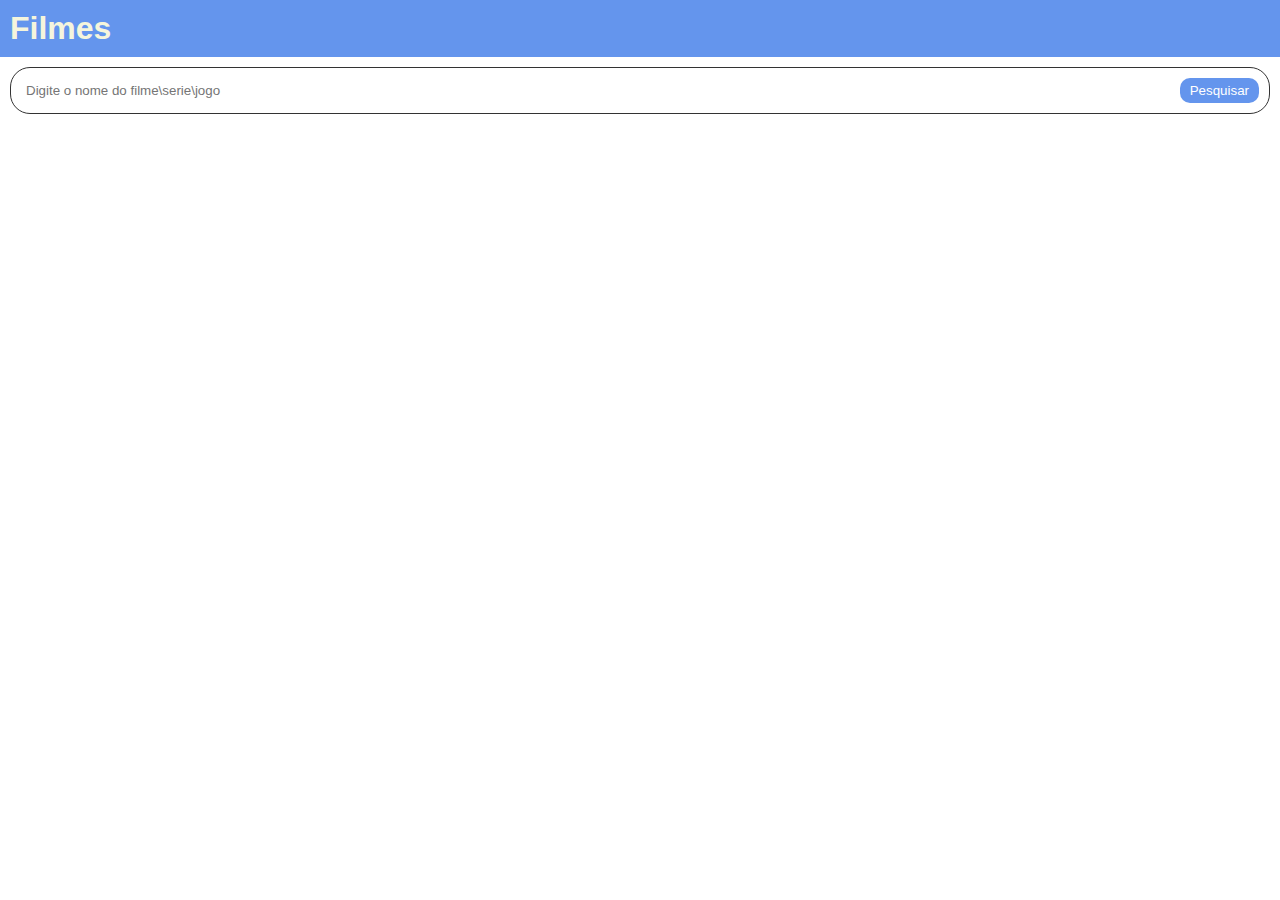
<file: Catalogo/index.html>
<!DOCTYPE html>
<html lang="pt-br">
<head>
    <meta charset="UTF-8">
    <meta name="viewport" content="width=device-width, initial-scale=1.0">
    <link rel="stylesheet" href="css/estilos.css">
    <title>Catalogo</title>
</head>
<body>
    <h1 class="title">Filmes</h1>
    <form>
        <input name="pesquisa" placeholder="Digite o nome do filme\serie\jogo" />
        <button>Pesquisar</button>
    </form>
    <div class="lista">
        
    </div>
    <script src="js/catalogo.js"></script>
</body>
</html>
</file>
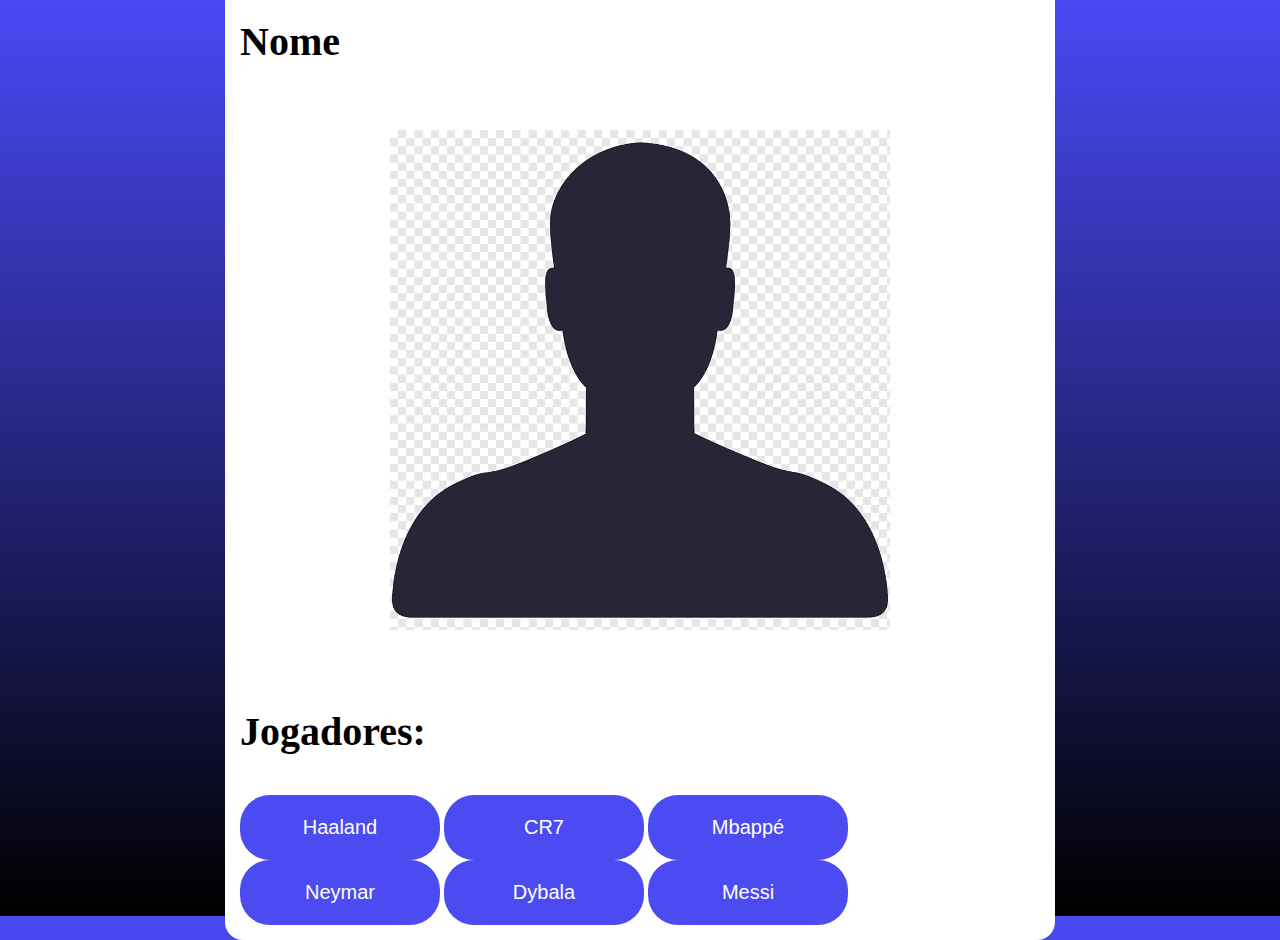
<file: Jogadores/index.html>
<!DOCTYPE html>
<html lang="pt-br">
<head>
    <meta charset="UTF-8">
    <meta name="viewport" content="width=device-width, initial-scale=1.0">
    <title>Jogadores</title>
    <link rel="stylesheet" href="css/estilos.css">
</head>
<body>
    
    
    <div class="caixa">
        <h1> Nome</h1>
        <img src="images/silhueta.png" id="silhueta">
        <div class="botoes">
        <h2><p>Jogadores:</p></h2>
        <button id="Haaland">Haaland</button>
        <button id="CR7">CR7</button>
        <button id="Mbappe">Mbappé</button>
        <button id="Neymar">Neymar</button>
        <button id="Dybala">Dybala</button>
        <button id="Messi">Messi</button>
        </div>
    </div>
    <script src="js/jogadores.js"></script>
</body>
</html>
</file>
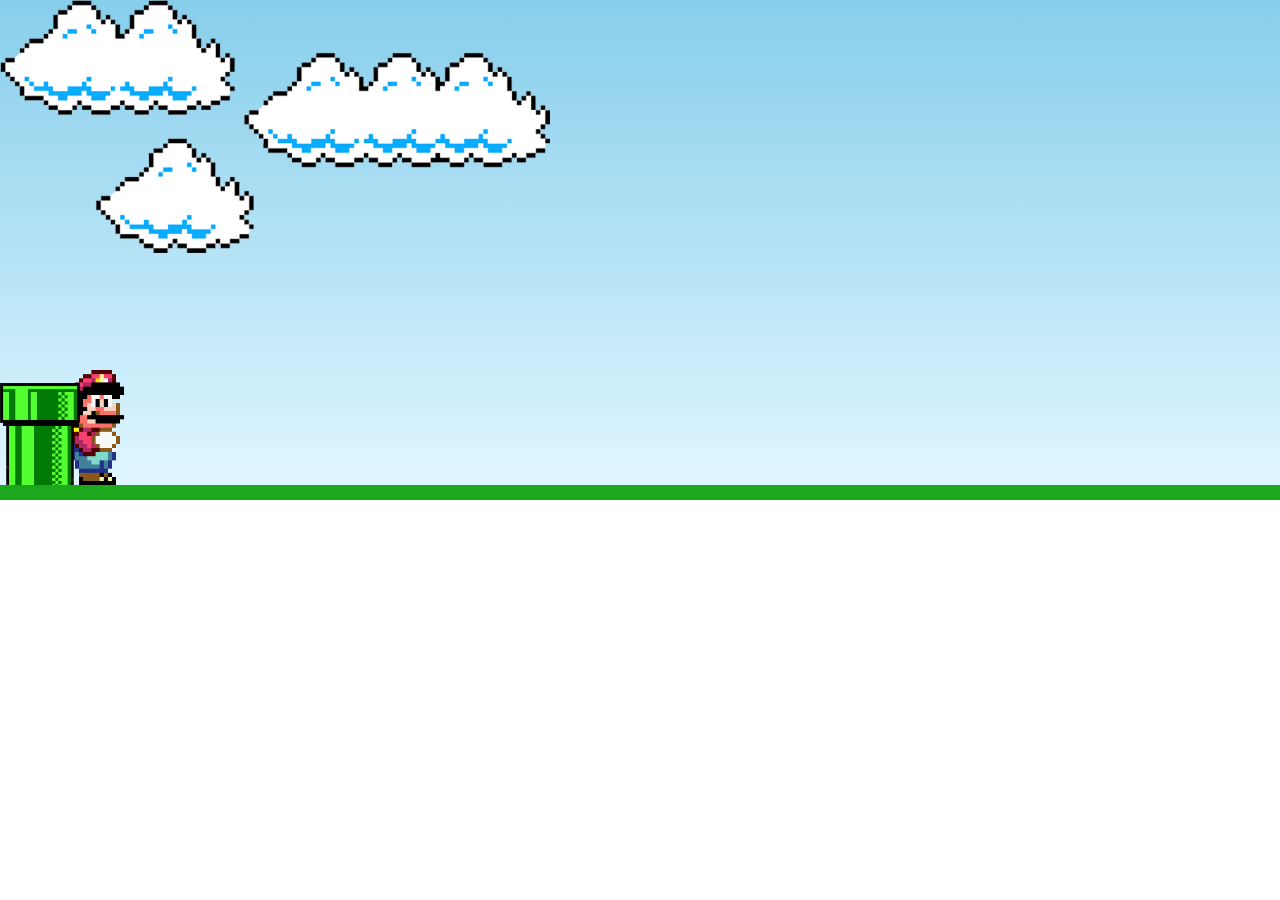
<file: Jogo/index.html>
<!DOCTYPE html>
<html lang="en">
<head>
    <meta charset="UTF-8">
    <meta name="viewport" content="width=device-width, initial-scale=1.0">
    <link rel="stylesheet" href="css/estilos.css">
    <title>Mario</title>
</head>
<body>
    <div class="game-board">
        <img src="images/clouds.png" class="clouds">
        <img src="images/mario.gif" class="mario">
        <img src="images/pipe.png" class="pipe">
    </div>
<script src="js/mario.js"></script>
</body>
</html>
</file>
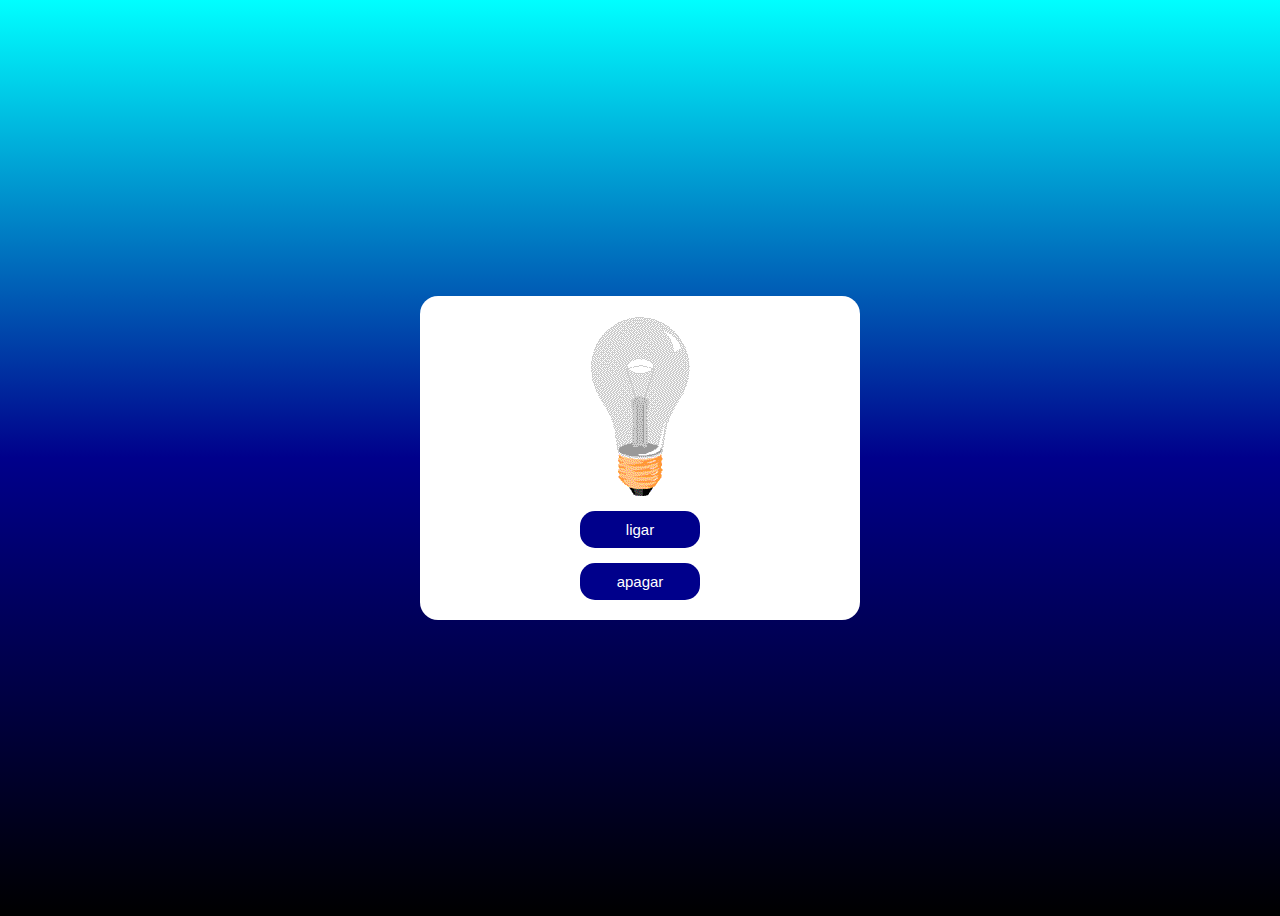
<file: Lampada/index.html>
<!DOCTYPE html>
<html lang="en">
<head>
    <meta charset="UTF-8">
    <meta name="viewport" content="width=device-width, initial-scale=1.0">
    <title>Document</title>
    <link rel="stylesheet" href="css/estilos.css">
</head>
<body>
    <div class="caixa">

        <img src="images/apagada.gif" id="lampada">
        <button id="ligar">ligar</button>
        <button id="apagar">apagar</button>
    </div>
<script src="js/lampada.js"></script>    
</body>
</html>
</file>
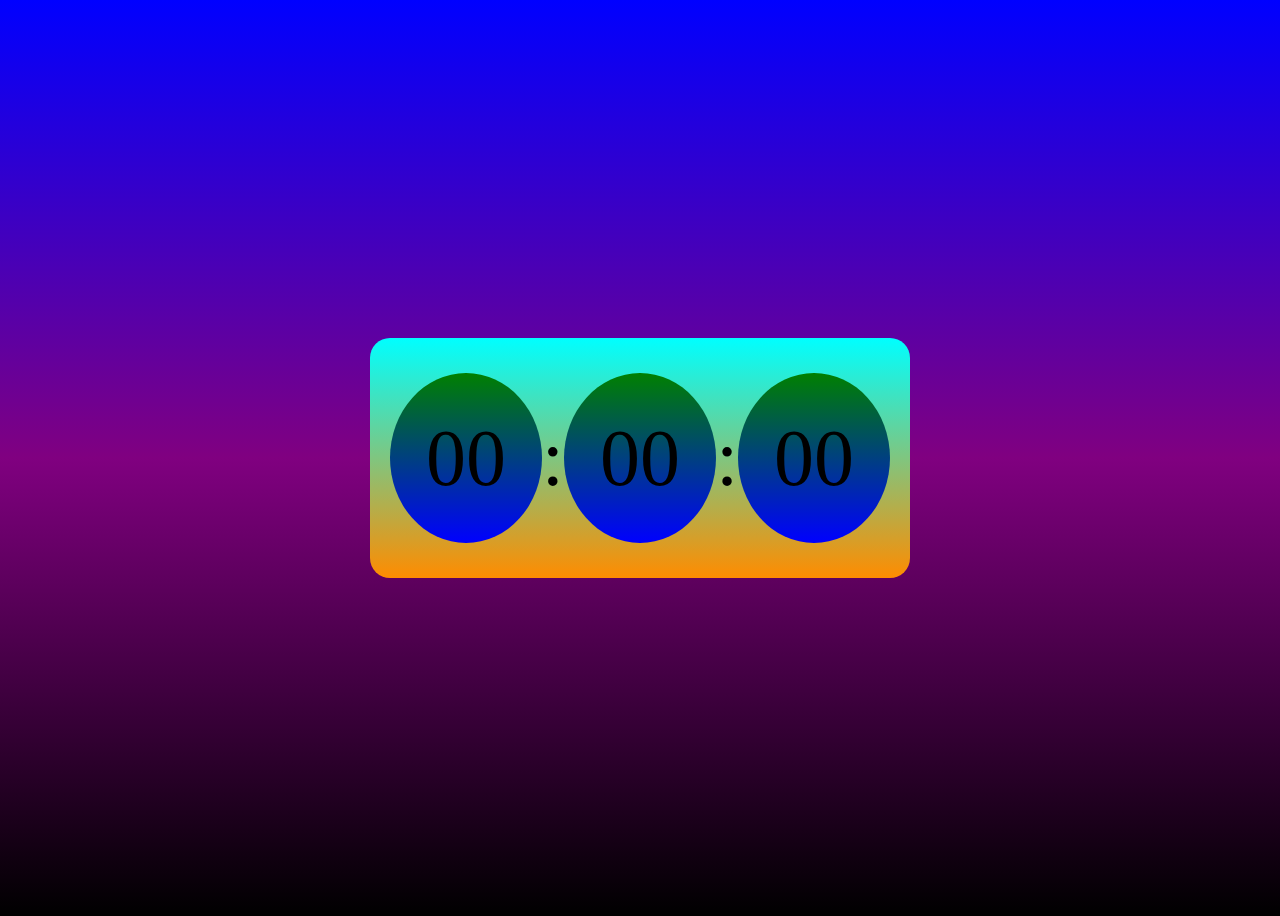
<file: Relogio/index.html>
<!DOCTYPE html>
<html lang="en">
<head>
    <meta charset="UTF-8">
    <meta name="viewport" content="width=device-width, initial-scale=1.0">
    <title>Document</title>
    <link rel="stylesheet" href="css/estilos.css">
</head>
<body>
    
    <div class="central">

        <div>
            <p id="hora">00</p>

        </div>
        <p>:</p>
        <div>
            <p id="minuto">00</p>

        </div>
        <p>:</p>
        <div>
            <p id="segundo">00</p>

        </div>

    </div>
    <script src="js/relogio.js"></script>
</body>
</html>
</file>
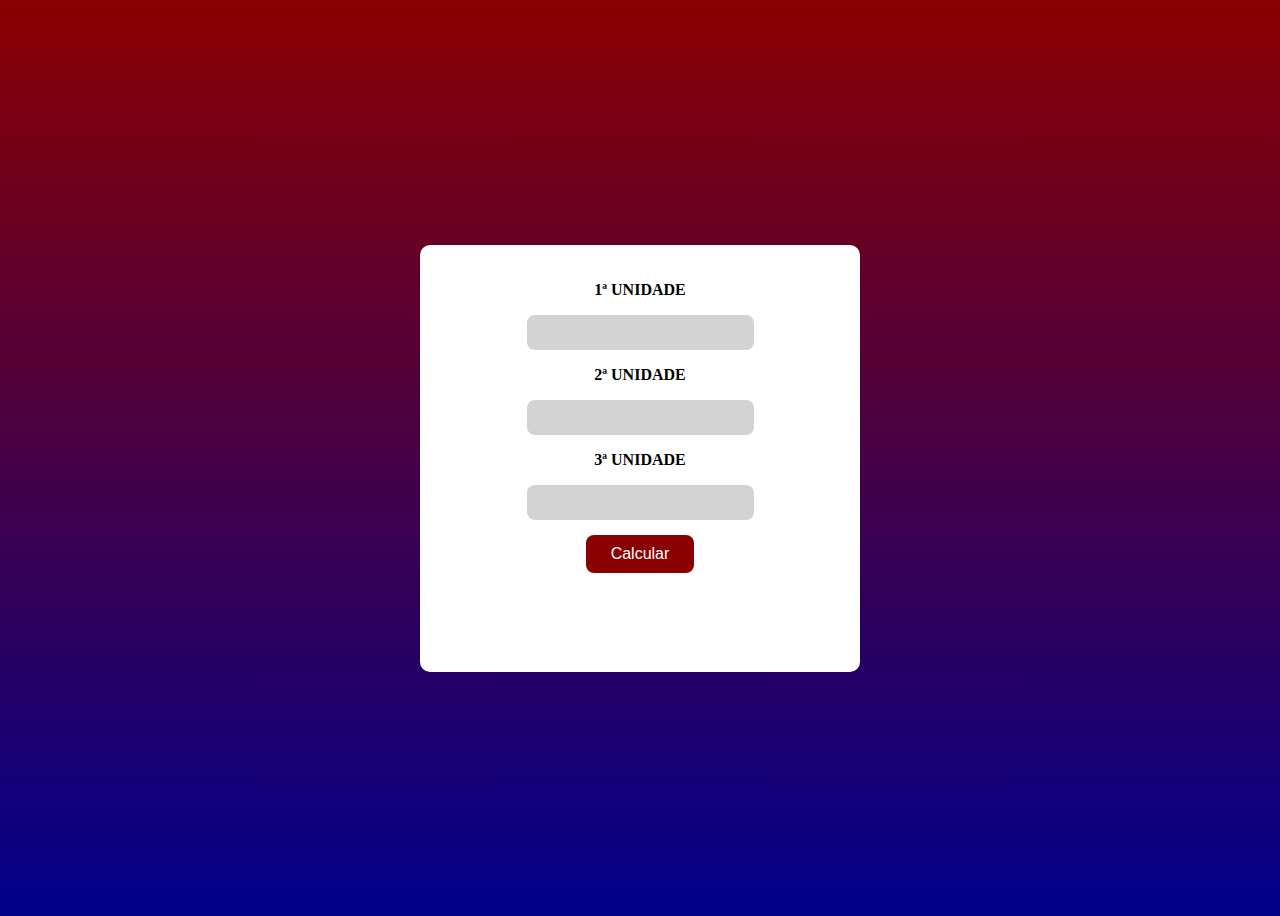
<file: Sistema escolar/index.html>
<!DOCTYPE html>
<html lang="en">
<head>
    <meta charset="UTF-8">
    <meta name="viewport" content="width=device-width, initial-scale=1.0">
    <title>Document</title>
    <link rel="stylesheet" href="css/estilos.css">
</head>
<body>

    <div class="central">
      <p>1ª unidade</p>
      <input type="text" id="uni1">
      <p>2ª unidade</p>
      <input type="text" id="uni2">
      <p>3ª unidade</p>
      <input type="text" id="uni3">

      <button id="botao">Calcular</button>
      <p id="media"></p>
      <p id="resultado"></p>
      
    </div>
    <script src="js/escola.js"></script>
</body>
</html>
</file>
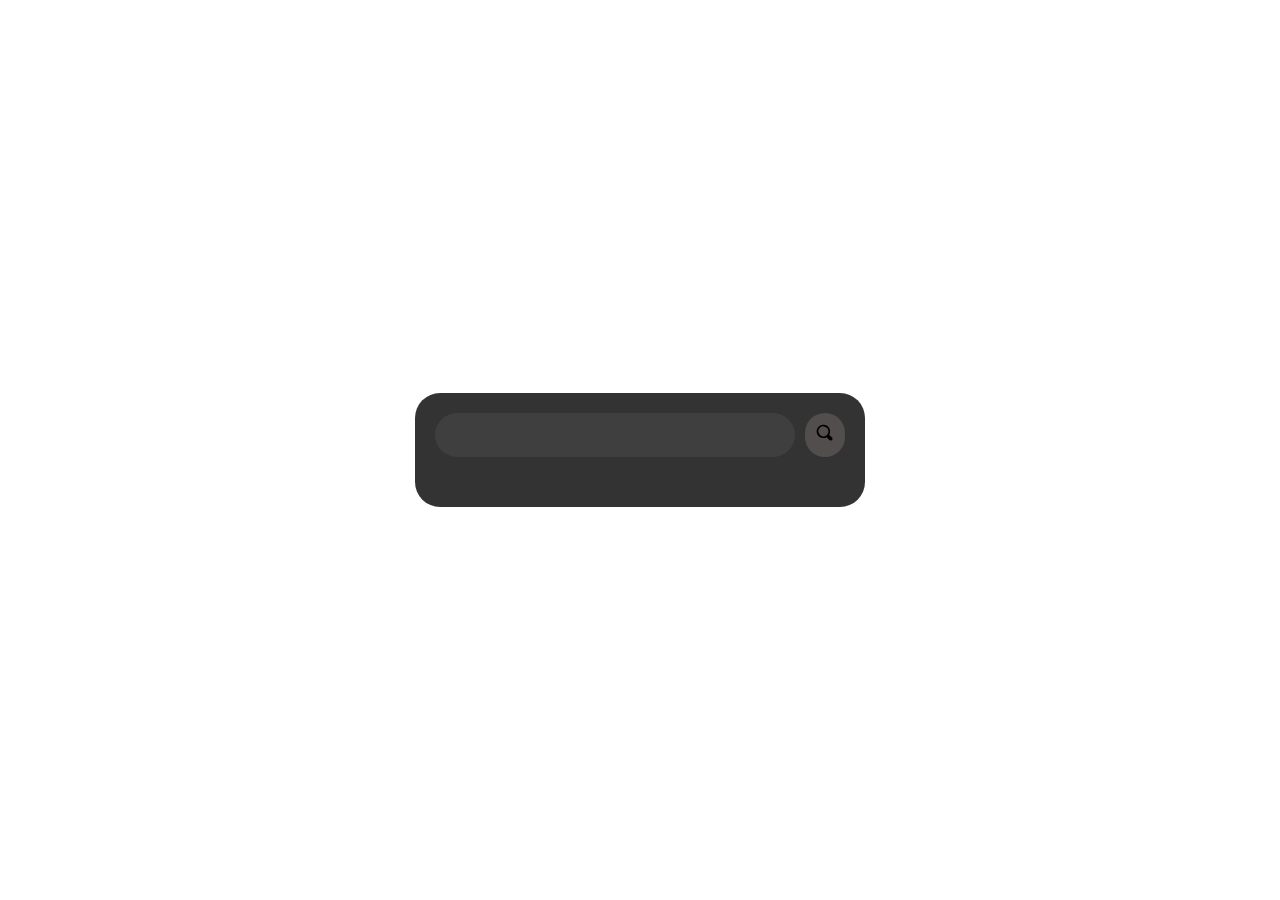
<file: Tempo/index.html>
<!DOCTYPE html>
<html lang="en">
<head>
    <meta charset="UTF-8">
    <meta name="viewport" content="width=device-width, initial-scale=1.0">
    <title>Document</title>
    <link rel="stylesheet" href="css/estilos.css">
</head>
<body>
    
    <div class="caixa-maior">
        <input type="text" class="input-cidade">
        <button class="botao-busca">
            <img src="images/lupa.svg" class="img-busca">
        </button>

        <div class="caixa-media">
            <h2 class="cidade"></h2>
            <p class="temp"></p>

            <div class="caixa-menor"> 
                <img class="img-previsao">
                <p class="texto-previsao"></p>               
            </div>
        </div>
    </div>
    <script src="js/api.js"></script>
</body>
</html>
</file>
<file: Catalogo/css/estilos.css>
* {
    margin: 0;
    padding: 0;
    font-family: Arial, Helvetica, sans-serif;
}

h1.title{
    background-color: cornflowerblue;
    color: beige;
    padding: 10px;
}

form{
    margin: 10px;
    padding: 10px;
    border: 1px solid #333;
    border-radius: 20px;
    display: flex;
}

form input{
    padding: 5px;
    border: none;
    outline: none;
    flex: 1;
}

form button{
    padding: 5px 10px;
    background-color: cornflowerblue;
    color: white;
    border: none;
    border-radius: 10px;
    cursor: pointer;
}

form button:hover{
    background-color: darkblue;
}

div.lista{
    margin-top: 10px;
    padding: 5px;
    display: flex;
    flex-wrap: wrap;
    justify-content: center;
}

div.item{
    text-align: center;
    padding: 10px;
    width: 200px;
    border: 2px solid cornflowerblue;
    border-radius: 5px;
    margin: 5px;
}

div.item:hover{
    background-color: cornflowerblue;
    cursor: pointer;
}

div.item img{
    width: 100%;
}
</file>
<file: Jogadores/css/estilos.css>
body{
    background: linear-gradient(rgb(73, 73, 245),black);
    height: 100vh;
    display: flex;
    align-items: center;
    justify-content: center;
}
h1 {
    font-size: 40px;
    color: black;
    width: 800px;
}

h2 {
    font-size: 40px;
    color: black;
    width: 800px;

}

.caixa img {
    width: 500px;
    margin: auto;
    border
    border-radius: 49px;
}

.caixa{
    width: 800px;
    background: white;
    padding: 15px;
    border-radius: 18px;
    display: flex;
    align-items: center;
    justify-content: center;
    flex-direction: column;
    gap: 38px;
}

.botoes button{
    width: 200px;
    background: rgb(75, 75, 241);
    color: white;
    font-size: 20px;
    border: none;
    outline: none;
    border-radius: 30px;
    padding: 21px;
    justify-content: center;
    cursor: pointer;
}
</file>
<file: Jogo/css/estilos.css>
*{
    margin: 0;
    padding: 0;
    box-sizing: border-box;
}

.game-board{
    width: 100%;
    height: 500px;
    border-bottom: 15px solid rgb(28, 167, 28);
    margin: 0 auto;
    position: relative;
    overflow: hidden;
    background: linear-gradient(#87CEEB, #E0F6FF);
}

.pipe{
    position: absolute;
    bottom: 0;
    width: 80px;
    animation: pipe-animation 1.5s infinite linear;
}

.mario{
    width: 150px;
    position: absolute;
    bottom: 0;
}

.jump{
    animation: jump 500ms ease-out;
}

.clouds{
    position: absolute;
    width: 550px;
    animation: clouds-animation 20s infinite linear;
}

@keyframes pipe-animation{
    from{
        right: -80px;
    }

    to{
        right: 100%;
    }
}

@keyframes jump{
    0%{
        bottom: 0;
    }

    40%{
        bottom: 180px;
    }

    50%{
        bottom: 180px;
    }

    60%{
        bottom: 180px;
    }

    100%{
        bottom: 0;
    }
}

@keyframes clouds-animation{
    from{
        right: -550px;
    }
    to{
        right: 100%;
    }
}
</file>
<file: Lampada/css/estilos.css>
body{
    /* Degrade de fundo da tela */
    background: linear-gradient(cyan,darkblue,black);
    /* Quebras de linhas da tela */
    height: 100vh;
    /* Centraliza a caixa na tela */
    display: flex;
    /* Realiza o espaçamento na vertical */
    align-items: center;
    /* Realiza o espaçamento na horizontal  */
    justify-content: center;
}


.caixa{
    width: 400px; 
    background: white;
    padding: 20px;
    border-radius: 18px;
    display: flex;
    align-items: center;
    justify-content: center;
    flex-direction: column;
    gap: 15px;
}

.caixa button{
    width: 120px;
    background: darkblue;
    color: white;
    font-size: 15px;
    border: none;
    outline: none;
    border-radius: 15px;
    padding: 10px;
    cursor: pointer;
}
</file>
<file: Relogio/css/estilos.css>
body{
    height: 100vh;
    background: linear-gradient(blue,purple,black);
    display: flex;
    align-items: center;
    justify-content: center;
}

.central{
    width: 500px;
    height: 200px;
    background: linear-gradient(cyan,darkorange);
    border-radius: 20px;
    padding: 20px;
    display: flex;
    align-items: center;
    justify-content: center; 
}

.central div{
    background: linear-gradient(green,blue);
    color: black;
    width: 150px;
    height: 150px;
    border-radius: 50%;
    padding: 10px;
    font-size: 80px;
    display: flex;
    align-items: center;
    justify-content: center;
}
.central p{
    font-size: 80px;
}
</file>
<file: Sistema escolar/css/estilos.css>
body{
    background: linear-gradient(darkred,darkblue);
    height: 100vh;
    display: flex;
    align-items: center;
    justify-content: center;
}

.central{
    width: 400px;
    background: white;
    padding: 20px;
    border-radius: 10px;
    display: flex;
    align-items: center;
    justify-content: center;
    flex-direction: column;
}

.central p{
    font-size: 16px;
    font-family: cambria;
    font-weight: bold;
    text-transform: uppercase;
}

.central input{
    padding: 10px 25px;
    border-radius: 8px;
    border: none;
    background: lightgray;
}

.central button{
    padding: 10px 25px;
    background: darkred;
    color: white;
    border: none;
    margin: 15px 0;
    font-size: 16px;
    cursor: pointer;
    border-radius: 8px;
}

.aprovado{
    color: blue;
}

.reprovado{
    color: red;
}
</file>
<file: Tempo/css/estilos.css>
@import url("https://fonts.googleapis.com/css2?family=Open+Sans:ital,wght@0,300;0,400;0,500;0,600;0,700;0,800;1,300;1,400;1,500;1,600;1,700;1,800&display=swap");

* {
  margin: 0;
  padding: 0;
  box-sizing: border-box;
  font-family: "Open Sans";
}
body {
  height: 100vh;
  width: 100vw;
  display: flex;
  align-items: center;
  justify-content: center;
  background: url("https://source.unsplash.com/1920x1080/?landscape");
  background-size: cover;
}

.caixa-maior {
  background: rgba(0, 0, 0, 0.801);
  /* opacity: 0.8; */
  border-radius: 25px;
  padding: 20px;
  /* responsivo */
  width: 95%; /*Largura tela menores*/
  max-width: 450px; /*Largura tela maiores*/
}

.caixa-media {
  margin-top: 30px;
}

.caixa-maior input {
  border: none;
  outline: none;
  padding: 10px;
  border-radius: 25px;
  font-size: 18px;
  background: #7c7c7c2b;
  color: white;
  width: calc(100% - 50px);
}

.botao-busca {
  border: none;
  outline: none;
  padding: 10px;
  border-radius: 50px;
  background: #ebd6d62b;
  cursor: pointer;
  float: right;
}

.img-busca {
  width: 20px;
}

.cidade {
  color: white;
  font-size: 24px;
  font-weight: 300;
}

.temp {
  font-size: 20px;
  color: white;
  margin-top: 20px;
}

.caixa-menor {
    display: flex;
    align-items: center;
    margin-top: 20px;
    color: white;
    gap: 20px;
}

.umidade{
    color:white;
    margin-top: 20px;
}

.texto-previsao{
    text-transform: capitalize;
}
</file>
